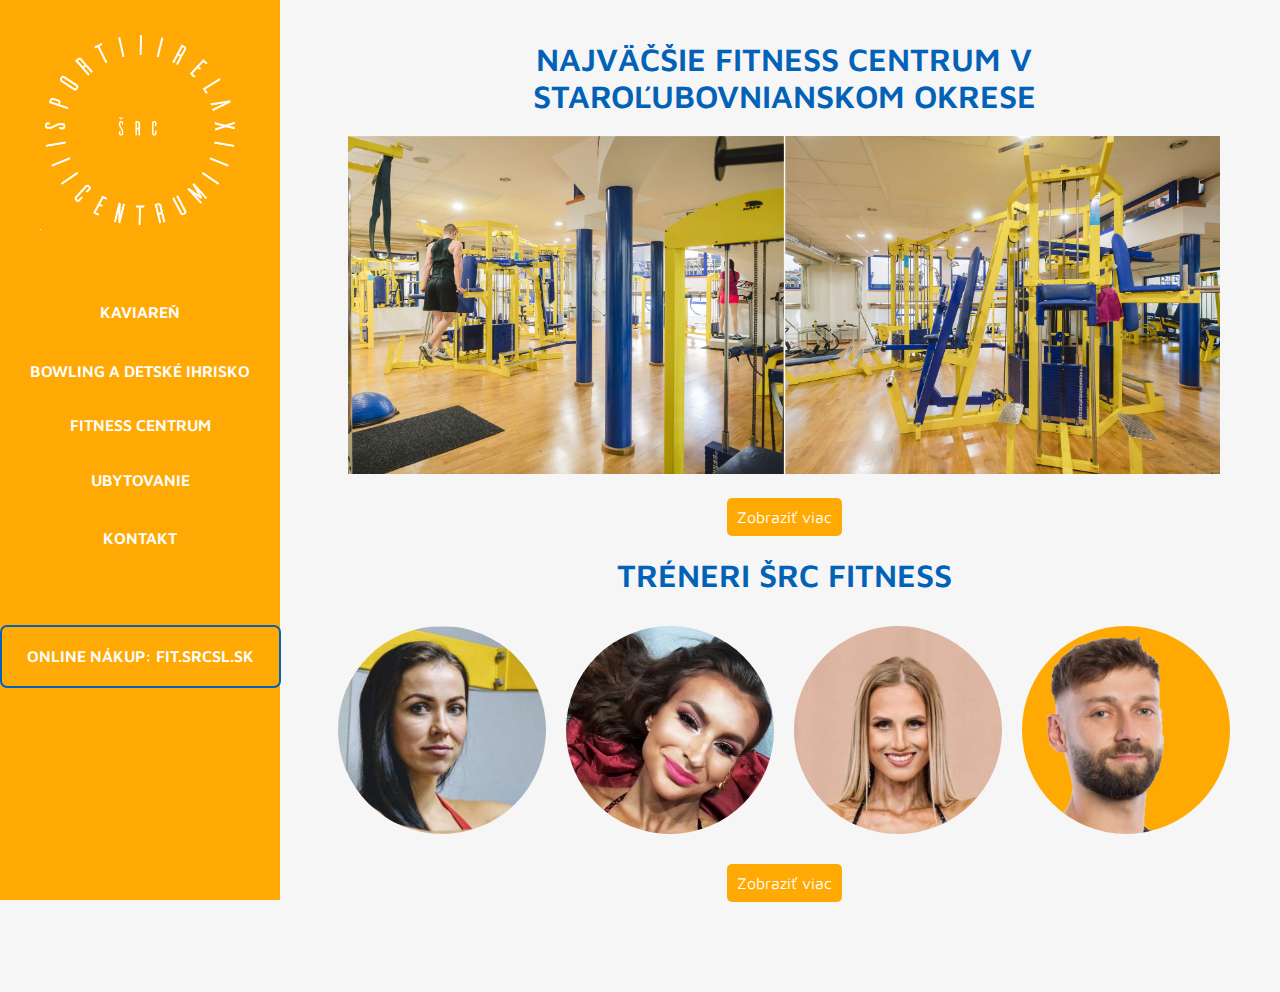
<file: SRC/INDEX/index.html>
<!DOCTYPE html>
<html lang="en">
<head>
    <meta charset="UTF-8">
    <meta name="viewport" content="width=device-width, initial-scale=1.0">
    <link rel="stylesheet" href="../css/navigation.css">
    <link rel="stylesheet" href="../css/stylesrc.css">
    <link rel="stylesheet" href="../css/index.css">
    <link rel="stylesheet" href="../css/normalize.css">
    <link rel="preconnect" href="https://fonts.googleapis.com">
    <link rel="preconnect" href="https://fonts.gstatic.com" crossorigin>
    <link href="https://fonts.googleapis.com/css2?family=Maven+Pro:wght@400..900&display=swap" rel="stylesheet">    <title>Športové a relaxačné centrum-ŠRC</title>
</head>
<body>
    <article>
        <div class="content-container">

            <div class="responsive-menu">
                <button class="hamburger-icon">
                  <i class="fa-solid fa-bars"></i>
                </button>
            </div>

            <div id="menu-script" style="display: none;">

            </div>
            <script>
                fetch('../NAVIGACIA/navigation.html')
                .then(response => response.text())
                .then(data => {
                document.getElementById('menu-script').innerHTML = data;
                document.getElementById(`menu-script`).style.display = `block`;
                });
            </script>
            <div class="content-bar">
                <div class="position-clearfix">
                        <div class="full-width-container long-word">
                            <h1>NAJVÄČŠIE FITNESS CENTRUM V STAROĽUBOVNIANSKOM OKRESE
                            </h1>
                            
                            <img class="full-width" src="../img/69ec4d73-aa9b-4e94-97ed-37337c868dd4.jpg" alt="fitness centrum ŠRC">
                         
                        </div>

                        <button>
                            <a href="../FITNESS_SQUASH/fitness.html">Zobraziť viac

                            </a>
                        </button>

                        <div class="full-width-container">
                            <h1>Tréneri ŠRC fitness

                            </h1>

                        </div>

                        <div class="flex-box">
                            <div class="flex-box-container1-4">
                                <img class="trainers" src="../img/ada.png" alt="Adriana Stesňaková">
                                <img class="trainers" src="../img/natalia_rybovicova.jpg" alt="Natália Rybovičová">
                                <img class="trainers" src="../img/sidonia.png" alt="Sidónia Compľová">
                                <img class="trainers" src="../img/patrik.png" alt="Patrik Řezníček">

                            </div>
                        </div>

                        <div class="full-width-container">
                            <button>
                                <a href="../TRENERI/treneri.html">Zobraziť viac

                                </a>
                            </button>
                        </div>
                        
                </div>
            </div>
        </div>
            
    </article>
    <script src="../NAVIGACIA/navigation.js"></script>
</body>
</html>
</file>
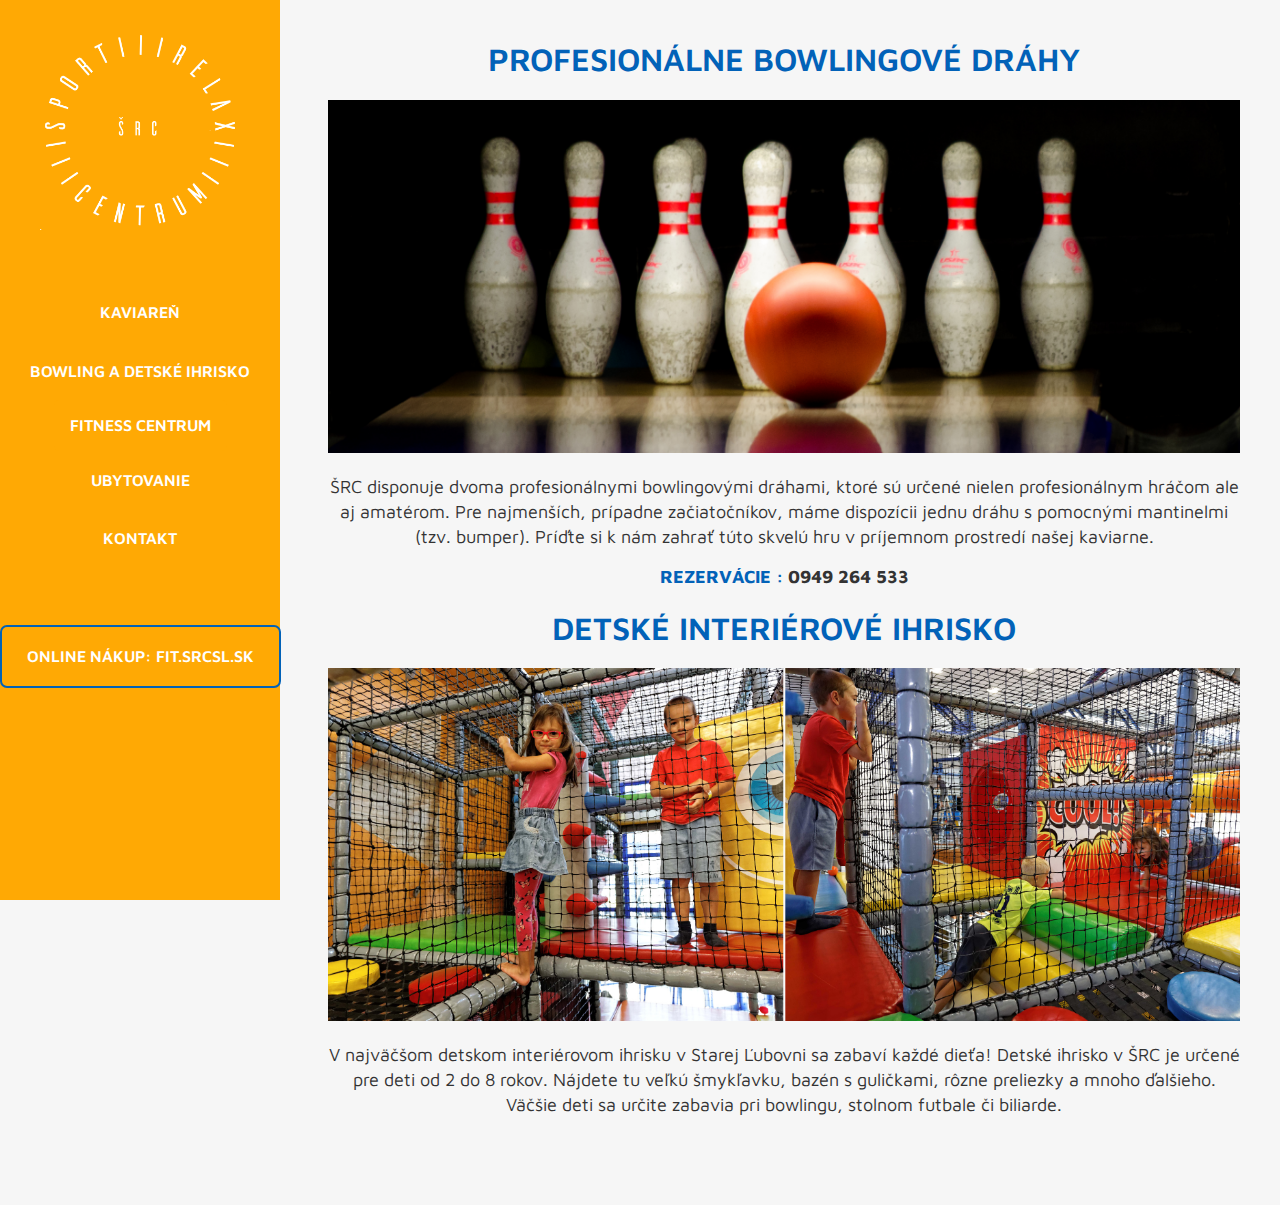
<file: SRC/BOWLING_IHRISKO/bowlingihrisko.html>
<!DOCTYPE html>
<html lang="en">
<head>
    <meta charset="UTF-8">
    <meta name="viewport" content="width=device-width, initial-scale=1.0">
    <link rel="stylesheet" href="../css/navigation.css">
    <link rel="stylesheet" href="../css/stylesrc.css">
    <link rel="stylesheet" href="../css/normalize.css">
    <link rel="preconnect" href="https://fonts.googleapis.com">
    <link rel="preconnect" href="https://fonts.gstatic.com" crossorigin>
    <link href="https://fonts.googleapis.com/css2?family=Maven+Pro:wght@400..900&display=swap" rel="stylesheet">    <title>BOWLING A DETSKÉ IHRISKO</title>
</head>
<body>
    <article>
        <div class="content-container">
            
            <div class="responsive-menu">
                <button class="hamburger-icon">
                  <i class="fa-solid fa-bars"></i>
                </button>
            </div>

            <div id="menu-script" style="display: none;">

            </div>
            <script>
                fetch('../NAVIGACIA/navigation.html')
                .then(response => response.text())
                .then(data => {
                document.getElementById('menu-script').innerHTML = data;
                document.getElementById(`menu-script`).style.display = `block`;
                });
            </script>
         
            <div class="content-bar">
                <div class="position-clearfix">

                    <div class="full-width-container">
                        <h1>PROFESIONÁLNE BOWLINGOVÉ DRÁHY
                        </h1>

                        <img class="full-width" src="../img/bowling_1.jpg" alt="bowling">

                        <p>ŠRC disponuje dvoma profesionálnymi bowlingovými dráhami, ktoré sú určené nielen profesionálnym hráčom ale aj amatérom. 
                        Pre najmenších, prípadne začiatočníkov, máme dispozícii jednu dráhu s pomocnými mantinelmi (tzv. bumper). Príďte si k nám zahrať túto skvelú hru v príjemnom prostredí našej kaviarne.
                        </p>
                        <h3>Rezervácie : 
                            <a href="tel:+421949264533">0949 264 533

                            </a>
                        </h3>

                        <h1>DETSKÉ INTERIÉROVÉ IHRISKO

                        </h1>

                        <img class="full-width" src="../img/ihrisko_1.jpg" alt="detské interiérové ihrisko">
                        
                        <p>V najväčšom detskom interiérovom ihrisku v Starej Ľubovni sa zabaví každé dieťa!
                            Detské ihrisko v ŠRC je určené pre deti od 2 do 8 rokov.  Nájdete tu  veľkú šmykľavku, bazén s guličkami,  rôzne preliezky a mnoho ďalšieho. Väčšie deti sa určite zabavia pri bowlingu, stolnom futbale či biliarde.
                        </p>
                    </div>
                </div>
            </div>
        </div>
    </article>
    <script src="../NAVIGACIA/navigation.js"></script>
</body>
</html>
</file>
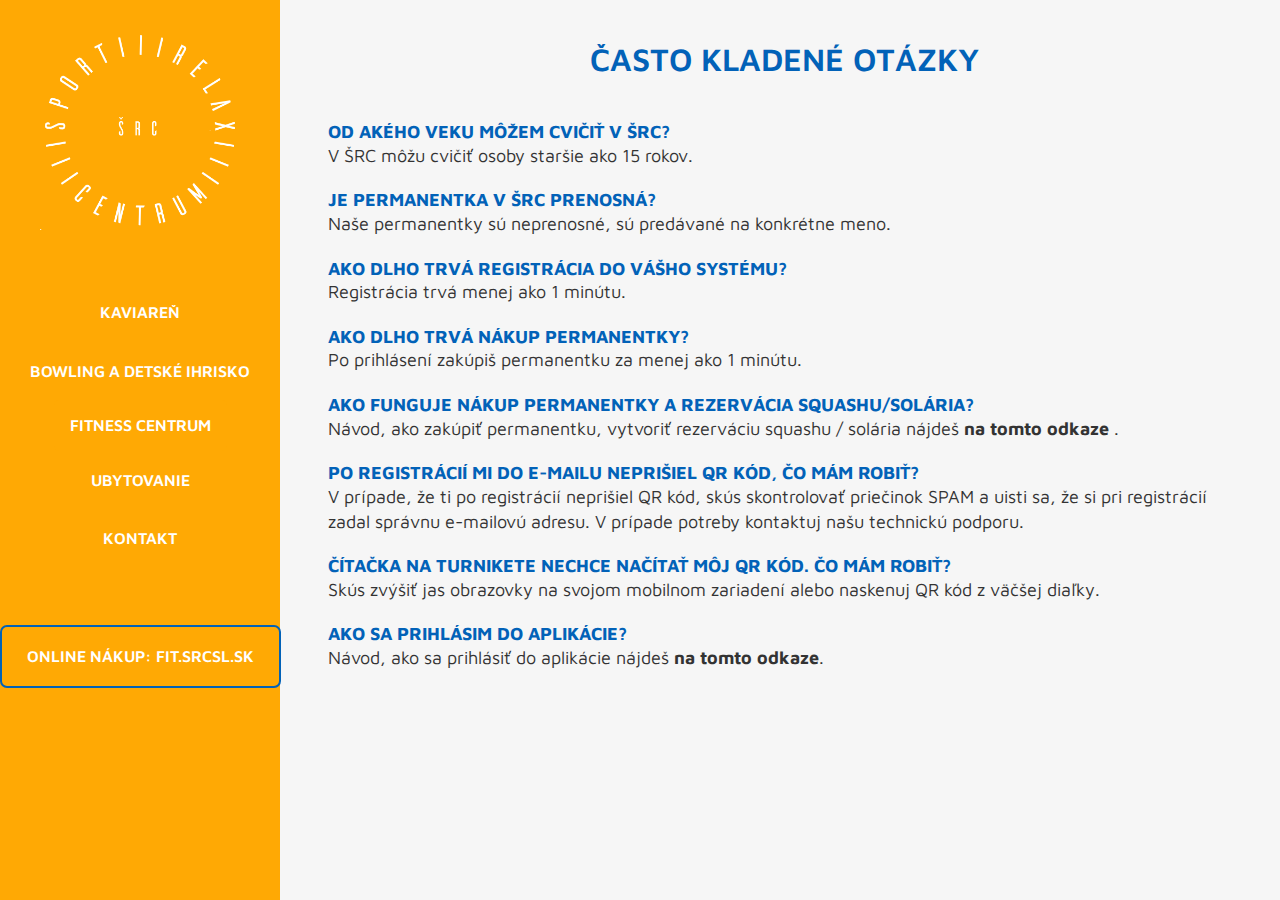
<file: SRC/FAQ/FaQ.html>
<!DOCTYPE html>
<html lang="en">
<head>
    <meta charset="UTF-8">
    <meta name="viewport" content="width=device-width, initial-scale=1.0">
    <link rel="stylesheet" href="../css/navigation.css">
    <link rel="stylesheet" href="../css/stylesrc.css">
    <link rel="stylesheet" href="../css/faq.css">
    <link rel="stylesheet" href="../css/normalize.css">
    <link rel="preconnect" href="https://fonts.googleapis.com">
    <link rel="preconnect" href="https://fonts.gstatic.com" crossorigin>
    <link href="https://fonts.googleapis.com/css2?family=Maven+Pro:wght@400..900&display=swap" rel="stylesheet">    <title>Často kladené otázky</title>
</head>
<body>
    <article>
        <div class="content-container">

            <div class="responsive-menu">
                <button class="hamburger-icon">
                  <i class="fa-solid fa-bars"></i>
                </button>
            </div>

            <div id="menu-script" style="display: none;">

            </div>
            <script>
                fetch('../NAVIGACIA/navigation.html')
                .then(response => response.text())
                .then(data => {
                document.getElementById('menu-script').innerHTML = data;
                document.getElementById(`menu-script`).style.display = `block`;
                });
            </script>

            
            <div class="content-bar">

                <div class="position-clearfix">

                    <div class="full-width-container">

                        <div class="faq-container">
                            <h1>Často kladené otázky
                            </h1>

                            <h3>OD AKÉHO VEKU MÔŽEM CVIČIŤ V ŠRC?
                            </h3>

                            <p>V ŠRC môžu cvičiť osoby staršie ako 15 rokov.
                            </p>

                            <h3>JE PERMANENTKA V ŠRC PRENOSNÁ?
                            </h3>

                            <p>Naše permanentky sú neprenosné, sú predávané na konkrétne meno.
                            </p>

                            <h3>AKO DLHO TRVÁ REGISTRÁCIA DO VÁŠHO SYSTÉMU?
                            </h3>

                            <p>Registrácia trvá menej ako 1 minútu.
                            </p>

                            <h3>AKO DLHO TRVÁ NÁKUP PERMANENTKY?
                            </h3>

                            <p>Po prihlásení zakúpiš permanentku za menej ako 1 minútu.
                            </p>

                            <h3>AKO FUNGUJE NÁKUP PERMANENTKY A REZERVÁCIA SQUASHU/SOLÁRIA?
                            </h3>

                            <p>Návod, ako zakúpiť permanentku, vytvoriť rezerváciu squashu / solária nájdeš 
                                <a href="../ONLINE_NAKUP/onlinenakup.html"><b>na tomto odkaze</b>
                                </a>.
                            </p>

                            <h3>PO REGISTRÁCIÍ MI DO E-MAILU NEPRIŠIEL QR KÓD, ČO MÁM ROBIŤ?
                            </h3>

                            <p>
                                V prípade, že ti po registrácií neprišiel QR kód, skús skontrolovať priečinok SPAM a uisti sa, že si pri registrácií zadal správnu e-mailovú adresu. V prípade potreby kontaktuj našu technickú podporu.
                            </p>

                            <h3>ČÍTAČKA NA TURNIKETE NECHCE NAČÍTAŤ MÔJ QR KÓD. ČO MÁM ROBIŤ?
                            </h3>

                            <p>Skús zvýšiť jas obrazovky na svojom mobilnom zariadení alebo naskenuj QR kód z väčšej diaľky.
                            </p>

                            <h3>AKO SA PRIHLÁSIM DO APLIKÁCIE?
                            </h3>

                            <p>Návod, ako sa prihlásiť do aplikácie nájdeš <a href="../PERMANENTKA_APPKA/appka.html"><b>na tomto odkaze</b></a>.</p>
                            
                        </div>
                    </div>
                </div>
            </div>    
        </div>    
    </article>
    <script src="../NAVIGACIA/navigation.js"></script>
</body>
</html>
</file>
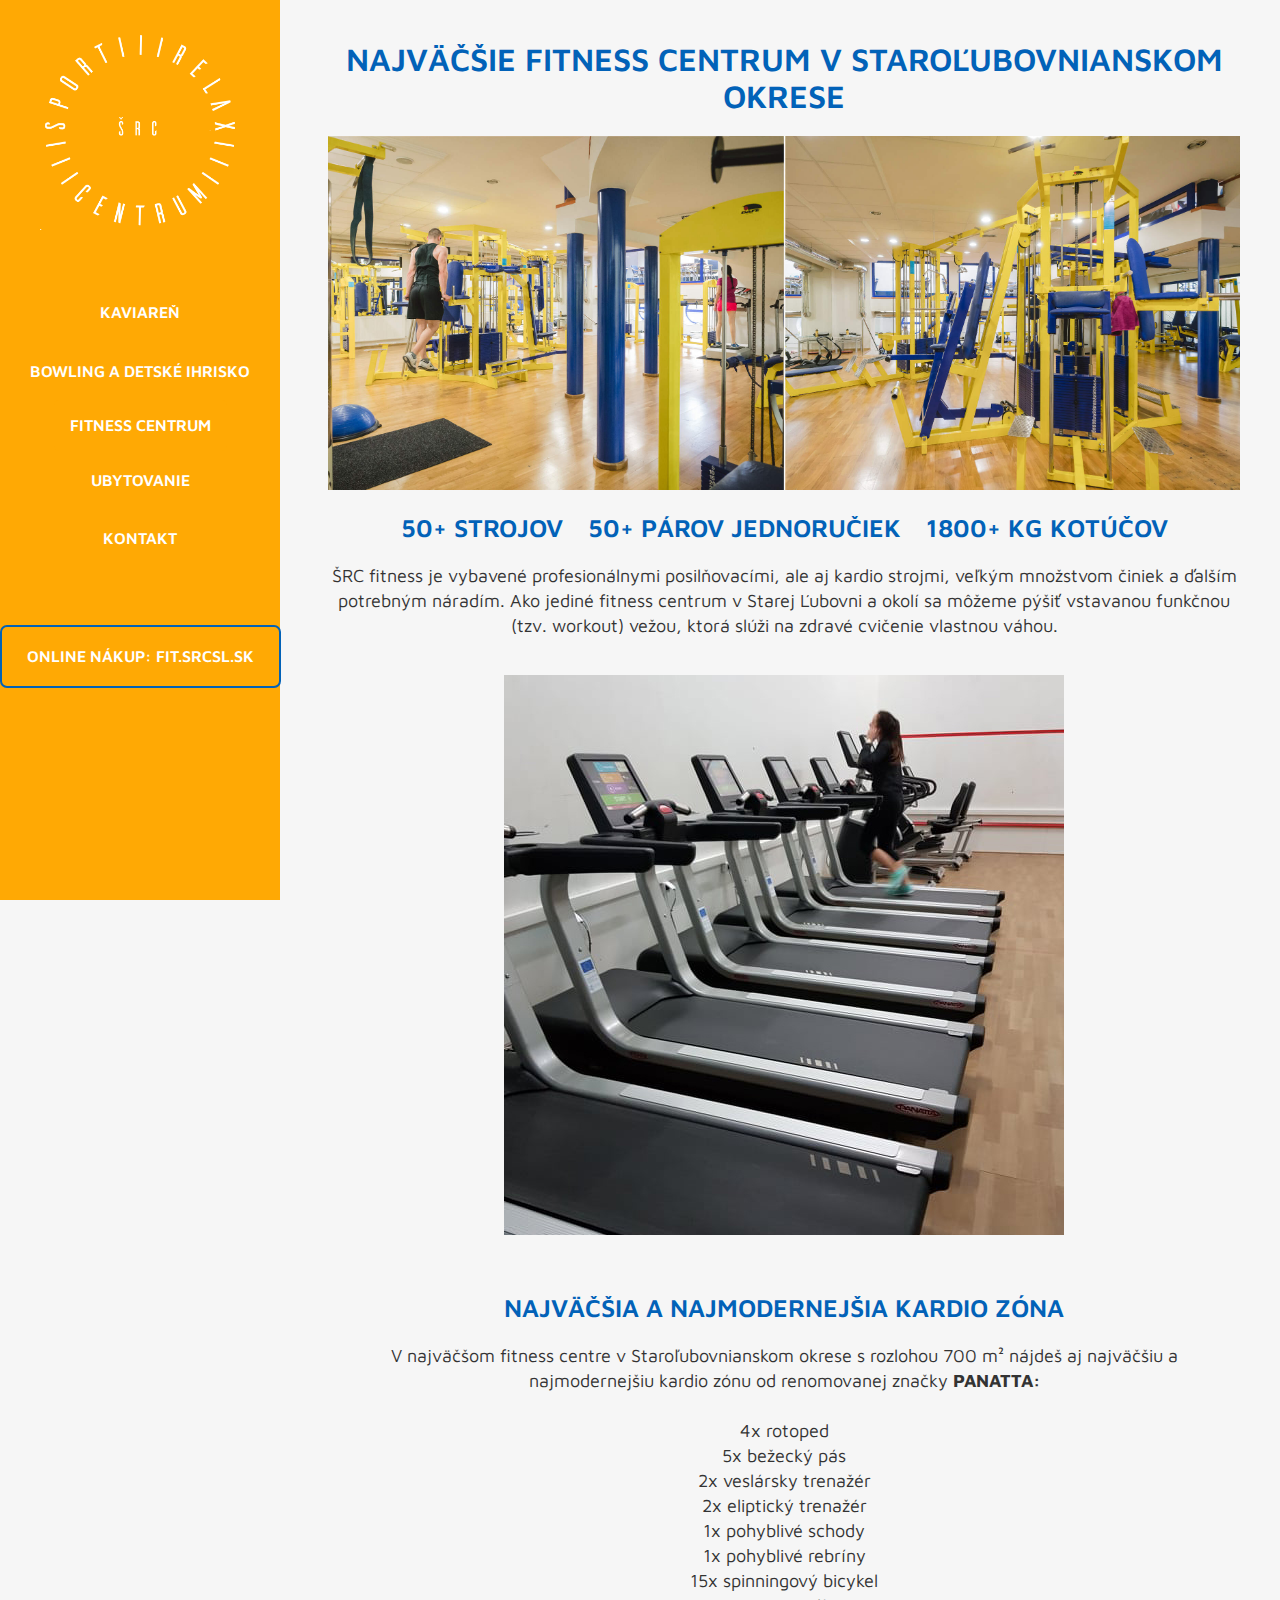
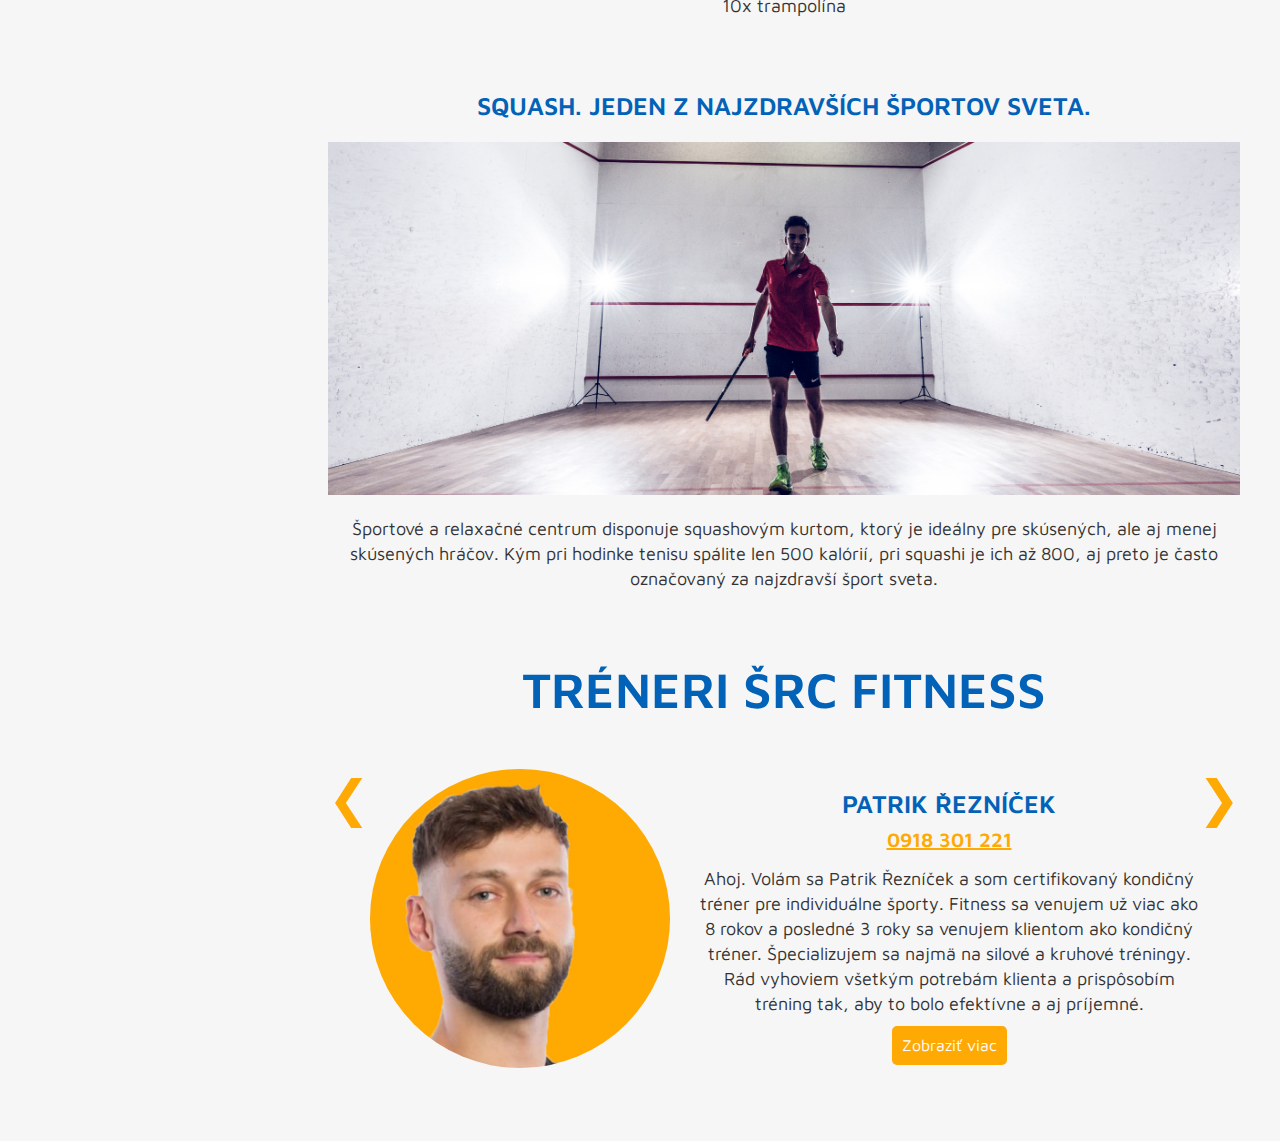
<file: SRC/FITNESS_SQUASH/fitness.html>
<!DOCTYPE html>
<html lang="en">
<head>
    <meta charset="UTF-8">
    <meta name="viewport" content="width=device-width, initial-scale=1.0">
    <link rel="stylesheet" href="../css/navigation.css">
    <link rel="stylesheet" href="../css/stylesrc.css">
    <link rel="stylesheet" href="../css/fitness_squash.css">
    <link rel="stylesheet" href="../css/treneri.css">
    <link rel="stylesheet" href="../css/normalize.css">
    <link rel="preconnect" href="https://fonts.googleapis.com">
    <link rel="preconnect" href="https://fonts.gstatic.com" crossorigin>
    <link href="https://fonts.googleapis.com/css2?family=Maven+Pro:wght@400..900&display=swap" rel="stylesheet">    
    <title>ŠRC FITNESS</title>
</head>
<body>
    <article>
        <div class="content-container">

            <div class="responsive-menu">
                <button class="hamburger-icon">
                  <i class="fa-solid fa-bars"></i>
                </button>

            </div>
            
            <div id="menu-script" style="display: none;">

            </div>
            <script>
                fetch('../NAVIGACIA/navigation.html')
                .then(response => response.text())
                .then(data => {
                document.getElementById('menu-script').innerHTML = data;
                document.getElementById(`menu-script`).style.display = `block`;
                });
            </script>

            <div class="content-bar">

                <div class="position-clearfix">

                    <div class="full-width-container">

                        <h1 class="long-word">NAJVÄČŠIE FITNESS CENTRUM V STAROĽUBOVNIANSKOM OKRESE
                        </h1>
                        
                        <img class="full-width" src="../img/69ec4d73-aa9b-4e94-97ed-37337c868dd4.jpg" alt="fitness centrum ŠRC">
                        <h2>50+ strojov 50+ párov jednoručiek 1800+ kg kotúčov
                        </h2>

                        <p>ŠRC fitness je vybavené profesionálnymi posilňovacími, ale aj kardio strojmi, veľkým množstvom činiek a ďalším potrebným náradím. Ako jediné fitness centrum v Starej Ľubovni a okolí sa môžeme pýšiť vstavanou funkčnou (tzv. workout) vežou, ktorá slúži na zdravé cvičenie vlastnou váhou.
                        </p>
                    </div>
                    <br>

                    <div class="flex-box">  

                        <div class="flex-box-container">
                            <img class="half-width" src="../img/kardio.jpg" alt="kardio zóna v ŠRC">
                        </div>

                        <div class="flex-box-container left-flex-box">
                            <h2>NAJVÄČŠIA A NAJMODERNEJŠIA KARDIO ZÓNA
                            </h2>

                            <p>V najväčšom fitness centre v Staroľubovnianskom okrese s rozlohou 700 m² nájdeš aj najväčšiu a najmodernejšiu kardio zónu od renomovanej značky <b>PANATTA:</b><br><br>4x rotoped<br>5x bežecký pás<br> 2x veslársky trenažér<br>2x eliptický trenažér<br>1x pohyblivé schody<br> 1x pohyblivé rebríny<br>15x spinningový bicykel<br>10x trampolína
                            </p>
                        </div>
                    </div> 

                    <div class="full-width-container"> 
                        <h2>SQUASH. JEDEN Z NAJZDRAVŠÍCH ŠPORTOV SVETA.
                        </h2>

                        <img class="full-width" src="../img/squash.jpg" alt="squashové ihrisko">

                        <p>Športové a relaxačné centrum disponuje squashovým kurtom, ktorý je ideálny pre skúsených, ale aj menej skúsených hráčov. Kým pri hodinke tenisu spálite len 500 kalórií, pri squashi je ich až 800, aj preto je často označovaný za najzdravší šport sveta.
                        </p>
                    </div> 

                    <h1 class="h1-big">Tréneri ŠRC fitness</h1>

                <div class="slideshow-container">
                    
                    <a class="prev" onclick="plusSlides(-1)">&#10094;
                    </a>
                    <div class="slide fade">
                        <div class="image">
                            <img src="../img/patrik.png" alt="Slide 1">
                        </div>
                        <div class="text">
                            <h2>Patrik Řezníček

                            </h2>
                            <a class="tel" href="tel:+421918301221">0918 301 221

                            </a>
                            <p>Ahoj. Volám sa Patrik Řezníček a som certifikovaný kondičný tréner pre individuálne športy. Fitness sa venujem už viac ako 8 rokov a posledné 3 roky sa venujem klientom ako kondičný tréner. Špecializujem sa najmä na silové a kruhové tréningy. Rád vyhoviem všetkým potrebám klienta a prispôsobím tréning tak, aby to bolo efektívne a aj príjemné.
                                
                                <span id="dots1" style="display: none;">Vo svojom voľnom čase sa venujem literatúre ohľadom zdravého stravovania, a preto chcem viesť svojich klientov k dosiahnutiu svojich cieľov bez drastických diét, naopak ich chcem naučiť ako si vytvoriť balans.
                                </span>

                            </p>
                            <button id="myBtn1" onclick="readMoreLess('dots1', 'myBtn1', 'moreText1')">Zobraziť viac
                            </button>
                        
                        </div>
                    </div>
                    
                    <div class="slide fade">

                        <div class="image">
                            <img src="../img/sidonia.png" alt="Slide 2">
                        </div>

                        <div class="text">
                            <h2>Sidónia Compľová

                            </h2>
                            <a class="tel" href="tel:+421949211504">0949 211 504
                            </a>
                            
                            <p>Sidonia Compľová je certifikovaná fitness trénerka 1. kvalifikačného stupňa. Športu sa venuje už niekoľko rokov. Špecializuje sa hlavne na silový tréning, ktorému sa už roky nevenujú len muži. Hlavne silovým tréningom si vieš vybudovať krásnu ženskú postavu a to nabraním svalovej hmoty. Sidonia pristupuje ku klientom individuálne s nadšením a trpezlivosťou.

                                <span id="dots2" style="display: none;"> Nemaj strach, ak si začiatočník čaká ťa malá previerka toho čo vieš a zvyšok sa naučíš. Sidonia ťa prevedie od začiatku a to najprv cvikmi na TRX Total Body Resistance Exercise, ktorý rozvíja telesnú silu pomocou funkčných pohybov a samozrejme slúži ako pomôcka pri rôznych cvikoch. Ak si pokročilý ideš rovno na silový tréning, kde sa budeme maximálne venovať technike a samotnému prevedeniu cvikov. Sidonia ti taktiež pomôže so zostavením tvojho jedálnička, keďže pracuje aj ako výživová poradkyňa. Dá ti rady ako byť fit po celý rok, nie len v lete, čomu sa vyvarovať,  a hlavne ako chudnúť bez hladovania!
                                </span>
                            </p>

                            <button id="myBtn2" onclick="readMoreLess('dots2', 'myBtn2', 'moreText2')">Zobraziť viac
                            </button>

                        </div>
                     
                    </div>
            
                    <div class="slide fade">
                      <div class="image">
                          <img src="../img/natalia_rybovicova.jpg" alt="Slide 1">
                      </div>

                      <div class="text">
                          <h2>Natália Rybovičová

                          </h2>
                          <a class="tel" href="tel:+421949211504">0949 211 504
                          </a>
                          
                          <p>Natália Rybovičová je certifikovaná fitness trénerka 1. kvalifikačného stupňa. Natália je tiež reprezentantkou SR v kategórii bikini fitness. Cvičeniu sa aktívne venuje od 18 rokov. Špecializuje sa na silové tréningy a tréningy s vlastnou váhou tela, ktoré prispôsobuje potrebám klienta. Natália Vám dokáže pomôcť pri naberaní svalovej hmoty, redukcii hmotnosti spevňovaní postavy.

                            <span id="dots3" style="display: none;">  Taktiež vie vysvetliť vyvážené stravovanie a vypracovať stravovací plán na mieru podľa predstáv klienta, ktorý je efektívny a flexibilný. Sama na sebe vyskúšala rôzne tréningové princípy a formy stravovania a tieto svoje vedomosti aplikuje do praxe. Praktické skúsenosti nadobúda aj vedením osobných tréningov a samovzdelávaním sa v tomto obore. Ku klientom pristupuje vysoko individuálne, s nadšením, je komunikatívna a potreby klienta sú pre ňu najdôležitejšie. Okrem toho Vám dokáže poradiť aj s vhodným výberom doplnkov výživy vzhľadom k cieľu klienta. Už teraz sa teší na spoločné spolupráce.
                            </span>
                          </p>

                          <button id="myBtn3" onclick="readMoreLess('dots3', 'myBtn3', 'moreText3')">Zobraziť viac</button>

                      </div>
                    </div>
                  
                    <div class="slide fade">
                      
                        <div class="image">
                          <img src="../img/ada.png" alt="Slide 2">
                      </div>

                      <div class="text">
                          <h2>Adriana Stesňaková</h2>
                         
                          <a class="tel" href="tel:+421918225610">0918 225 610
                          </a>

                          <p>Moje meno je Adriána Stesňáková. Som certifikovaný kondičný tréner 1. stupňa, ktorý si s nadšením rozširuje obzory prostredníctvom kurzov, literatúry a samoštúdia. Od roku 2016 aktívne vediem kondičné kruhové tréningy v interiéri i exteriéri. Vyznačujú sa pozitívnou energiou, rôznorodými cvikmi, rozličnými typmi (TABATA, HIIT, klasický kruhový tréning…) a dobrou partiou.
                            
                            <span id="dots4" style="display: none;"> Ako osobný tréner Ti ponúkam silové tréningy, tréningy vlastnou váhou (kombinácie plyometrickych, izometrickych cvikov, TRX, pilates, cviky na mobilitu…) s maximálnym individuálnym prístupom. Zameriavam sa aj na ženy po pôrode, keďže sama som 2-násobnou mamou, na redukciu tuku, spevnenie tela, naberanie svalovej hmoty či zlepšenie kondície. Ponúkam vypracovanie individuálneho stravovacieho a tréningového plánu s diagnostikou a podrobnou konzultáciou. Naučím Ťa, ako sa zdravo a vyvážene dlhodobo stravovať bez drastických diét a prijímať pohyb ako radosť a samozrejmosť.
                            </span>
                            
                          </p>

                          <button id="myBtn4" onclick="readMoreLess('dots4', 'myBtn4', 'moreText4')">Zobraziť viac
                          </button>


                      </div>
                      
                  </div>
                     <a class="next" onclick="plusSlides(1)">&#10095;
                     </a>
             
                </div>
            
                <div class="dots-container" style="text-align:center">
                    
                    <span class="dot" onclick="currentSlide(1)">
                    </span>
                    <span class="dot" onclick="currentSlide(2)">
                    </span>
                    <span class="dot" onclick="currentSlide(3)">
                    </span>
                    <span class="dot" onclick="currentSlide(4)">
                    
                    </span>
                </div>
            </div> 
    
            </div>

        </div>
        

    </article>
    <script src="../NAVIGACIA/navigation.js"></script>
    <script src="../TRENERI/treneri.js"></script>
</body>
</html>
</file>
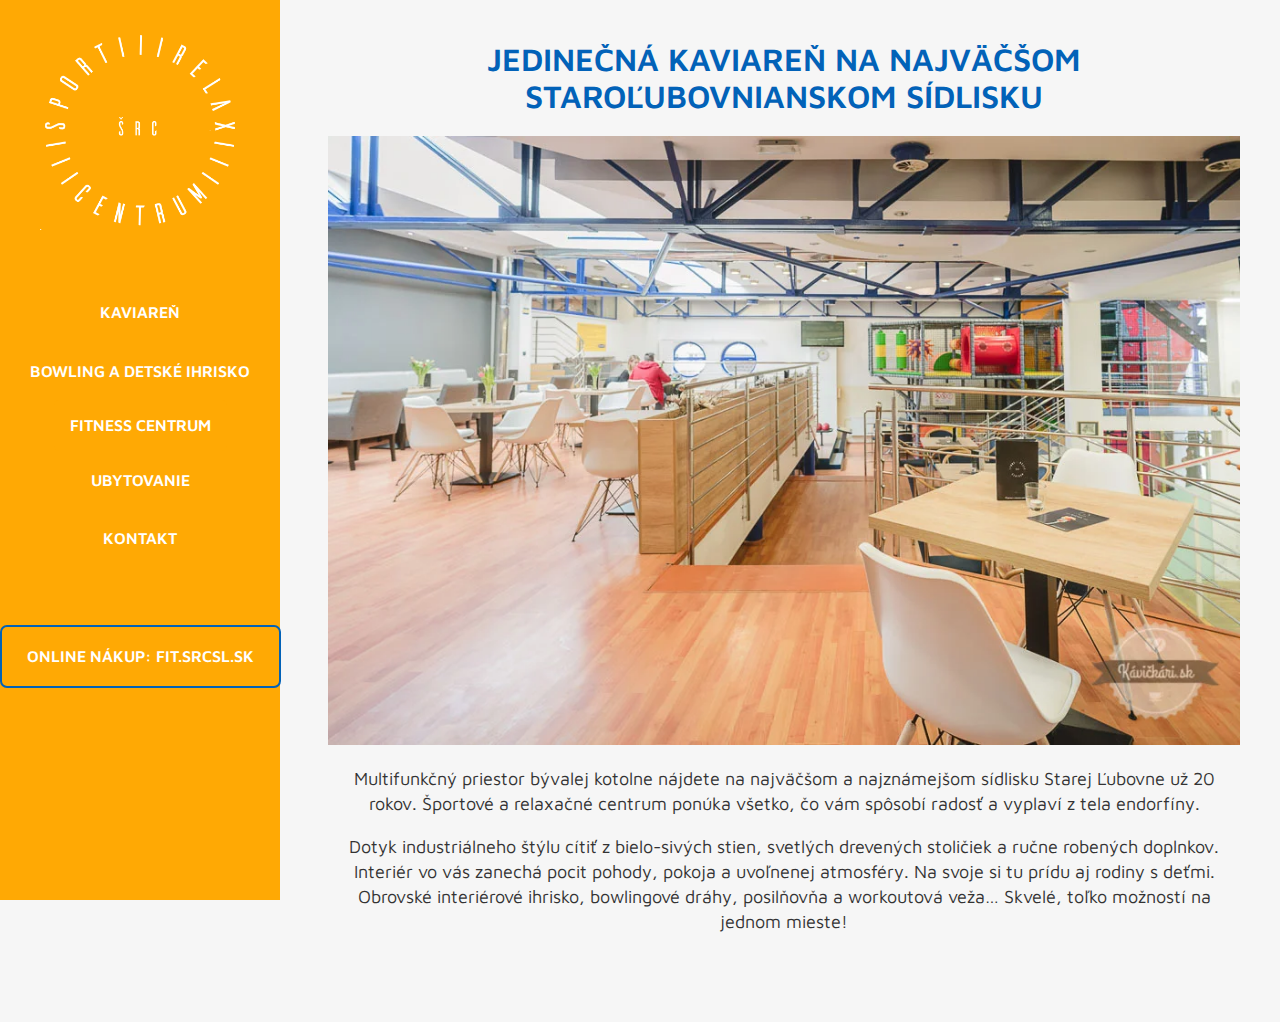
<file: SRC/KAVIAREN/kaviaren.html>
<!DOCTYPE html>
<html lang="en">
<head>
    <meta charset="UTF-8">
    <meta name="viewport" content="width=device-width, initial-scale=1.0">
    <link rel="stylesheet" href="../css/navigation.css">
    <link rel="stylesheet" href="../css/stylesrc.css">
    <link rel="stylesheet" href="../css/normalize.css">
    <link rel="preconnect" href="https://fonts.googleapis.com">
    <link rel="preconnect" href="https://fonts.gstatic.com" crossorigin>
    <link href="https://fonts.googleapis.com/css2?family=Maven+Pro:wght@400..900&display=swap" rel="stylesheet">    
    <title>Kaviareň</title>
</head>
<body>
    <article>
        <div class="content-container">

            <div class="responsive-menu">
                <button class="hamburger-icon">
                  <i class="fa-solid fa-bars"></i>
                </button>
            </div>

            <div id="menu-script" style="display: none;">

            </div>
            <script>
                fetch('../NAVIGACIA/navigation.html')
                .then(response => response.text())
                .then(data => {
                document.getElementById('menu-script').innerHTML = data;
                document.getElementById(`menu-script`).style.display = `block`;
                });
            </script>
                
            <div class="content-bar">
                <div class="position-clearfix">
                    <div class="full-width-container">

                        <h1 class="long-word">JEDINEČNÁ KAVIAREŇ NA NAJVÄČŠOM STAROĽUBOVNIANSKOM SÍDLISKU
                        </h1>

                        <img src="../img/img2.jpg" alt="kaviareň">
                        <p>Multifunkčný priestor bývalej kotolne nájdete na najväčšom a najznámejšom sídlisku Starej Ľubovne už 20 rokov. Športové a relaxačné centrum ponúka všetko, čo vám spôsobí radosť a vyplaví z tela endorfíny.
                        </p>
                        <p>Dotyk industriálneho štýlu cítiť z bielo-sivých stien, svetlých drevených stoličiek a ručne robených doplnkov. Interiér vo vás zanechá pocit pohody, pokoja a uvoľnenej atmosféry. Na svoje si tu prídu aj rodiny s deťmi. Obrovské interiérové ihrisko, bowlingové dráhy, posilňovňa a workoutová veža… Skvelé, toľko možností na jednom mieste!
                        </p>
                    </div>
                </div>
            </div>
        </div>
    </article>
    <script src="../NAVIGACIA/navigation.js"></script>
</body>
</html>
</file>
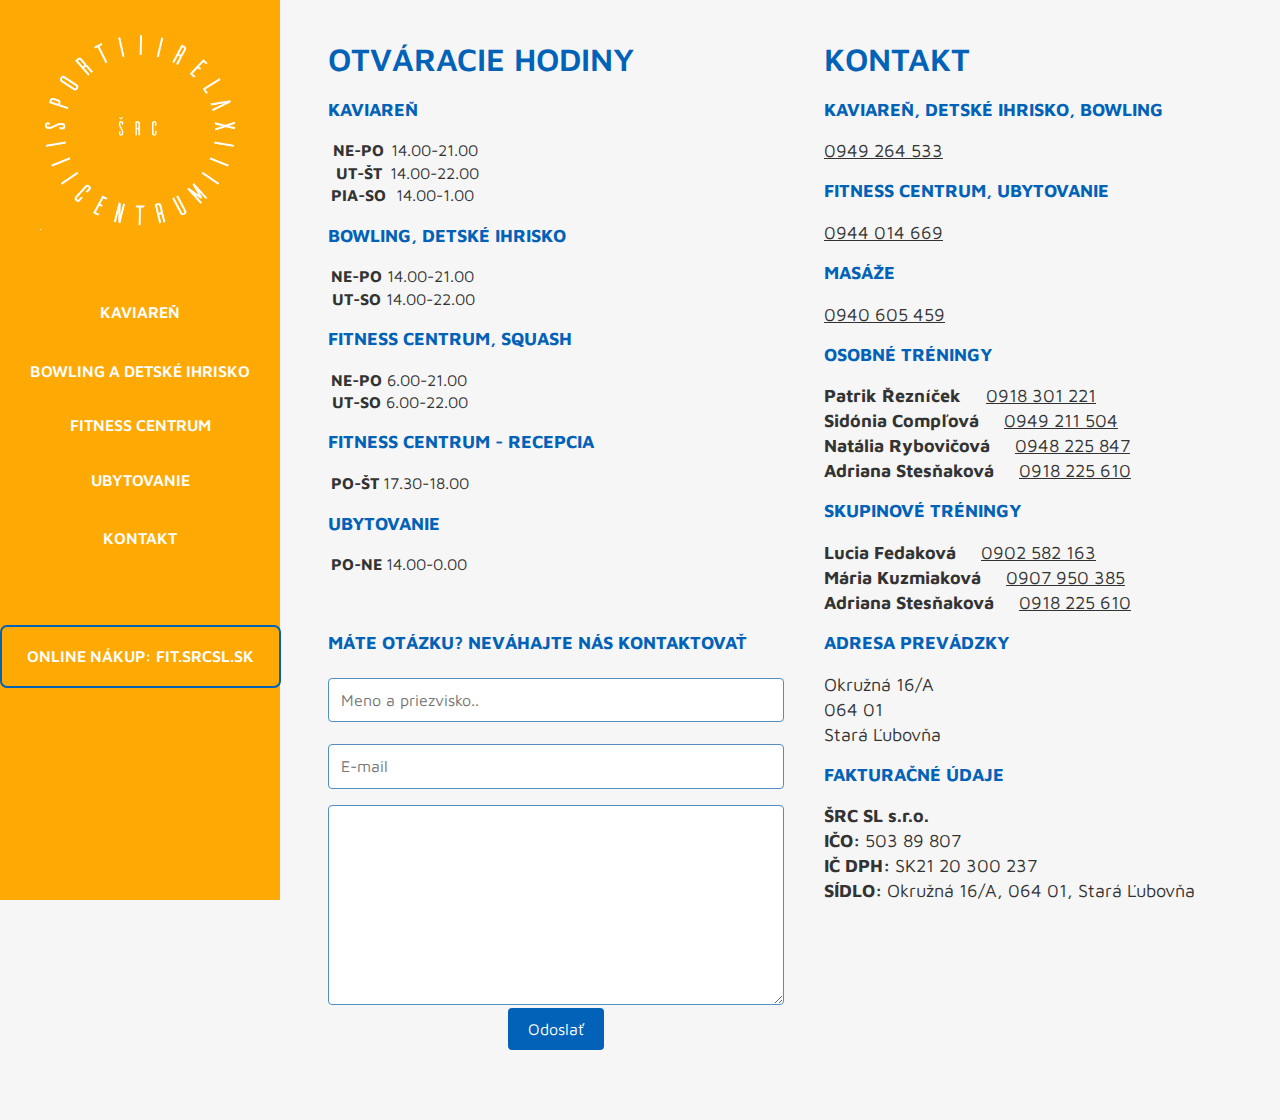
<file: SRC/KONTAKT/kontakt.html>
<!DOCTYPE html>
<html lang="en">
<head>
    <meta charset="UTF-8">
    <meta name="viewport" content="width=device-width, initial-scale=1.0">
    <link rel="stylesheet" href="../css/navigation.css">
    <link rel="stylesheet" href="../css/stylesrc.css">
    <link rel="stylesheet" href="../css/kontakt.css">
    <link rel="stylesheet" href="../css/normalize.css">
    <link rel="preconnect" href="https://fonts.googleapis.com">
    <link rel="preconnect" href="https://fonts.gstatic.com" crossorigin>
    <link href="https://fonts.googleapis.com/css2?family=Maven+Pro:wght@400..900&display=swap" rel="stylesheet"> 
    <title>Kontakt</title>
</head>
<body>
    <article>
        <div class="content-container">

            <div class="responsive-menu">
                <button class="hamburger-icon">
                  <i class="fa-solid fa-bars"></i>
                </button>
            </div>

            <div id="menu-script" style="display: none;">

            </div>
            <script>
                fetch('../NAVIGACIA/navigation.html')
                .then(response => response.text())
                .then(data => {
                document.getElementById('menu-script').innerHTML = data;
                document.getElementById(`menu-script`).style.display = `block`;
                });
            </script>
               
            <div class="content-bar">

                <div class="position-clearfix">

                    <div class="flex-box">

                        <div class="flex-box-container contact">
                            <h1>Otváracie hodiny

                            </h1>
                            <h3>Kaviareň

                            </h3>
                            <table>
                                <tr>
                                    <th>NE-PO</th>
                                    <td>14.00-21.00</td>
                                </tr>

                                <tr>
                                    <th>UT-ŠT</th>
                                    <td>14.00-22.00</td>
                                </tr>

                                <tr>
                                    <th>PIA-SO</th>
                                    <td>14.00-1.00</td>
                                </tr>

                            </table>

                            <h3>Bowling, detské ihrisko

                            </h3>
                            <table>
                                <tr>
                                    <th>NE-PO</th>
                                    <td>14.00-21.00</td>
                                </tr>

                                <tr>
                                    <th>UT-SO</th>
                                    <td>14.00-22.00</td>
                                </tr>
                            </table>

                            <h3>FITNESS CENTRUM, SQUASH

                            </h3>
                            <table>
                                <tr>
                                    <th>NE-PO</th>
                                    <td>6.00-21.00</td>
                                </tr>

                                <tr>
                                    <th>UT-SO</th>
                                    <td>6.00-22.00</td>
                                </tr>
                            </table>

                            <h3>FITNESS CENTRUM - RECEPCIA

                            </h3>

                            <table>
                                <tr>
                                    <th>PO-ŠT</th>
                                    <td>17.30-18.00</td>
                                </tr>
                            </table>
                    
                            <h3>UBYTOVANIE

                            </h3>
                            <table>
                                <tr>
                                    <th>PO-NE</th>
                                    <td>14.00-0.00</td>
                                </tr>
                            </table>
                        </div>
                        <div class="flex-box-container contact contact-padding">
                            <h1>Kontakt

                            </h1>
                            <h3>Kaviareň, detské ihrisko, bowling
                            </h3>
                            <p>
                                <a href="tel:+421949264533">0949 264 533

                                </a>
                            </p>
                            
                            <h3>Fitness centrum, ubytovanie
                            </h3>
                            <p>
                                <a href="tel:+421944014669">0944 014 669

                                </a>
                            </p>

                            <h3>Masáže

                            </h3>
                            <p>
                                <a href="tel:+421940605459">0940 605 459

                                </a>
                            </p>
                            <h3>Osobné tréningy

                            </h3>
                            
                            <p>
                                <b>Patrik Řezníček</b>
                                <a class="left-a" href="tel:+421918301221">0918 301 221
                                </a>
                            </p>

                            <p>
                                <b>Sidónia Compľová</b>
                                <a class="left-a" href="tel:+421949211504">0949 211 504
                                </a>
                            </p>

                            <p>
                                <b>Natália Rybovičová</b>
                                <a class="left-a" href="tel:+421948225847">0948 225 847
                                </a>
                            </p>

                            <p>
                                <b>Adriana Stesňaková</b>
                                <a class="left-a" href="tel:+421918225610">0918 225 610
                                </a>
                            </p>

                       
                           
                            
                            <h3>Skupinové tréningy

                            </h3>
                            
                            <p>
                                <b>Lucia Fedaková</b>
                                <a class="left-a" href="tel:+421902582163">0902 582 163
                                </a>
                            </p>
                           
                            <p>
                                <b>Mária Kuzmiaková</b>
                                <a class="left-a" href="tel:+421907950385">0907 950 385
                                </a>
                            </p>
                            
                            <p>
                                <b>Adriana Stesňaková</b>
                                <a class="left-a" href="tel:+421918225610">0918 225 610
                                </a>
                            </p>
                        </div>


                        <div class="flex-box-container contact">
                            <h3>Máte otázku? Neváhajte nás kontaktovať
                            </h3>
                            <form action="mailto:src.sportrelaxcentrum@gmail.com" method="get">

                                <input type="text" id="fname" name="firstname" placeholder="Meno a priezvisko..">
                                <input type="email" id="email" name="email" placeholder="E-mail">
                                <textarea id="subject" name="subject" placeholder="Napíšte niečo.." style="height:200px">
                                </textarea>
                            
                                <input type="submit" value="Odoslať">
                            
                            </form>
                        </div>

                        <div class="flex-box-container contact contact-padding">
                            <h3>Adresa prevádzky</h3>
                                <p>Okružná 16/A</p>
                                <p>064 01</p>
                                <p>Stará Ľubovňa</p>

                            <h3>Fakturačné údaje</h3>
                                <p>
                                    <b>ŠRC SL s.r.o.</b>
                                </p>
                                <p>
                                    <b>IČO:</b> 503 89 807
                                </p>
                                <p>
                                    <b>IČ DPH:</b> SK21 20 300 237
                                </p>
                                <p>
                                    <b>SÍDLO:</b> Okružná 16/A, 064 01, Stará Ľubovňa
                                </p>


                        </div>
                    </div>
                </div>
            </div>
        </div>
    </article>
    <script src="../NAVIGACIA/navigation.js"></script>
</body>
</html>
</file>
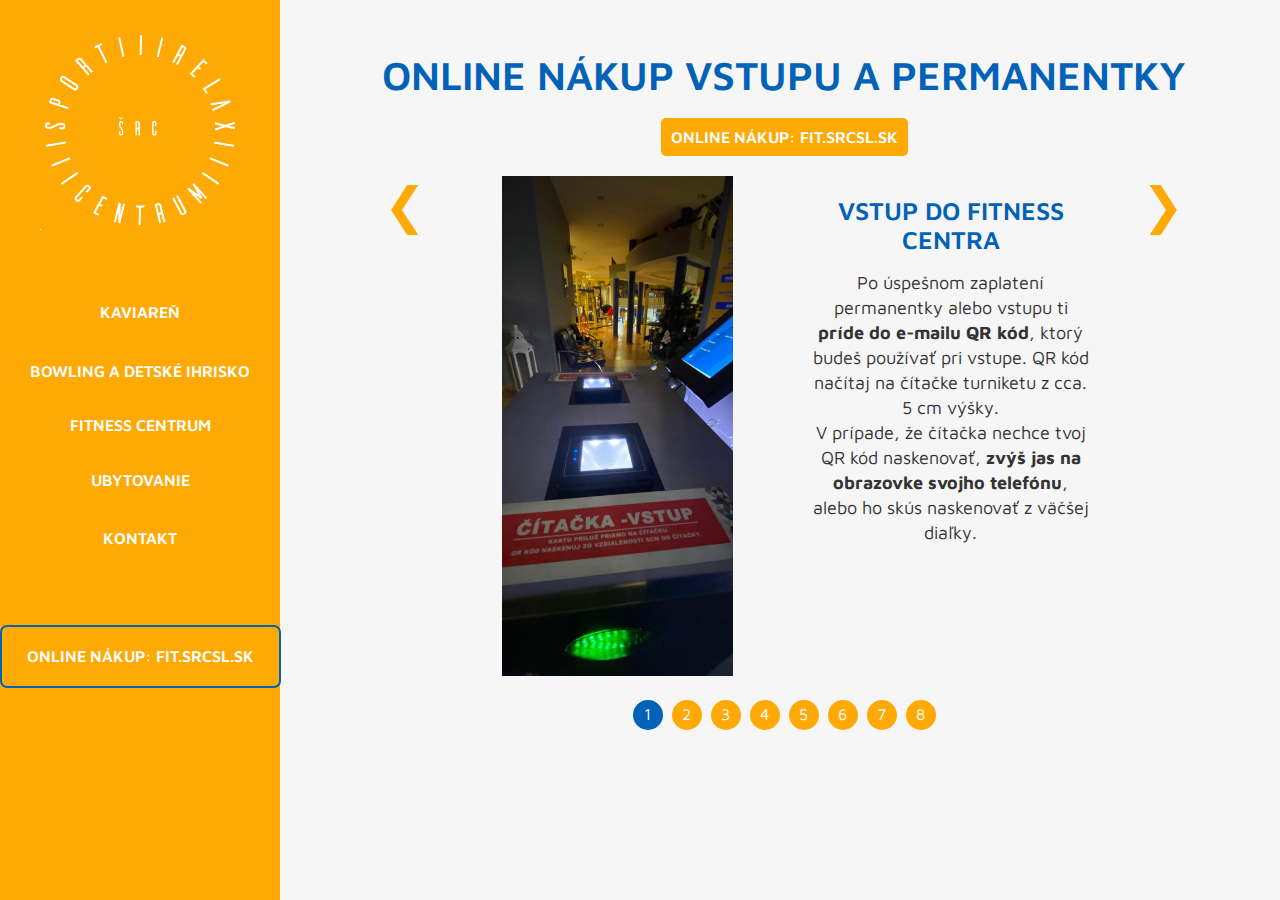
<file: SRC/ONLINE_NAKUP/onlinenakup.html>
<!DOCTYPE html>
<html lang="en">
<head>
    <meta charset="UTF-8">
    <meta name="viewport" content="width=device-width, initial-scale=1.0">
    <link rel="stylesheet" href="../css/navigation.css">
    <link rel="stylesheet" href="../css/stylesrc.css">
    <link rel="stylesheet" href="../css/onlinenakup.css">
    <link rel="stylesheet" href="../css/normalize.css">
    <link rel="preconnect" href="https://fonts.googleapis.com">
    <link rel="preconnect" href="https://fonts.gstatic.com" crossorigin>
    <link href="https://fonts.googleapis.com/css2?family=Maven+Pro:wght@400..900&display=swap" rel="stylesheet">    <title>Nákup permanentky</title>
</head>
<body>
    <article>
        <div class="content-container">

            <div class="responsive-menu">
                <button class="hamburger-icon">
                  <i class="fa-solid fa-bars"></i>
                </button>
            </div>

            <div id="menu-script" style="display: none;">

            </div>
            <script>
                fetch('../NAVIGACIA/navigation.html')
                .then(response => response.text())
                .then(data => {
                document.getElementById('menu-script').innerHTML = data;
                document.getElementById(`menu-script`).style.display = `block`;
                });
            </script>
            
            <div class="content-bar">

                <div class="position-clearfix">
                    <h1>ONLINE NÁKUP VSTUPU A PERMANENTKY

                    </h1>
                    <div class="onlineshop">

                        <button class="onlinebtn"><a href="https://fit.srcsl.sk/login" target="_blank">ONLINE NÁKUP: FIT.SRCSL.SK</a>
                        </button>

                    </div>
                    
                    <div class="slideshow-container">

                        <a class="prev" onclick="plusSlides(-1)">&#10094;
                        </a>

                        <div class="slide fade">
                            <div class="image">
                                <img src="../img/f1.jpg" alt="Vstup do fitness centra">
                            </div>

                            <div class="text">
                                <h2>Vstup do fitness centra

                                </h2>
                                
                                <p>Po úspešnom zaplatení permanentky alebo vstupu ti <b>príde do e-mailu QR kód</b>, 
                                    ktorý   budeš používať pri vstupe.
                                    
                                    <span id="dots1">
                                    QR kód načítaj na čítačke turniketu z cca. 5 cm výšky. <br>V prípade, že čítačka nechce tvoj QR kód naskenovať, <b>zvýš jas na obrazovke svojho telefónu</b>, alebo ho skús naskenovať z väčšej diaľky.
                                    <img class="image-display" src="../img/f1.jpg" alt="Vstup do fitness centra">
                                    
                                        
                                    </span>
                                </p>

                                <button class="button-display" id="myBtn1" onclick="readMoreLess('dots1', 'myBtn1', 'moreText1')">Zobraziť viac
                                </button>
                            
                            </div>
                        </div>
                        
                        <div class="slide fade">

                            <div class="image">
                                <img src="../img/f2.jpeg" alt="Screenshot-nákup vstupu bez registrácie">
                            </div>

                            <div class="text">
                                <h2>Vstup bez registrácie

                                </h2>
                                
                                <p>Jednorazový vstup do fitka, solária a squashu zakúpiš aj bez registrácie. 
                                    
                                    <span id="dots2">
                                    <br>Stačí, ak na úvodnej stránke klikneš na tlačidlo <b>kúpiť</b> a zadáš svoj e-mail, na ktorý ti príde QR kód pre vstup cez turniket. <br>V prípade, že sa chceš zaregistrovať, klikni na tlačidlo <b>Registrovať sa</b>.
                                    <img class="image-display" src="../img/f2.jpeg" alt="Screenshot-nákup vstupu bez registrácie">
                                    </span>
                                </p>

                                <button class="button-display" id="myBtn2" onclick="readMoreLess('dots2', 'myBtn2', 'moreText2')">Zobraziť viac
                                </button>

                            </div>
                         
                        </div>
                
                        <div class="slide fade">
                         
                          <div class="image">
                            <img src="../img/f3.jpeg" alt="Screenshot-nákup vstupu s registráciou">
                          </div>

                          <div class="text">
                              <h2>Vstup s registráciou

                              </h2>
                              
                              <p>Vyplň svoje údaje, zadaj heslo a klikni na tlačidlo <b>Registrovať sa.</b><br>
                                
                                <span id="dots3">
                                Heslo si dobre zapamätaj, budeš ho potrebovať pri ďalšom nákupe permanentky. <br>
                                <b>Registrácia je možná výhradne pre osoby staršie ako 15 rokov.</b>
                                <img class="image-display" src="../img/f3.jpeg" alt="Screenshot-nákup vstupu s registráciou">
                                </span>
                              </p>

                              <button class="button-display" id="myBtn3" onclick="readMoreLess('dots3', 'myBtn3', 'moreText3')">Zobraziť viac</button>

                          </div>
                        </div>
                      
                        <div class="slide fade">
                          
                            <div class="image">
                            <img src="../img/f4.jpeg" alt="Screenshot-nákup permanentky">
                          </div>

                          <div class="text">
                              <h2>Nákup permanentky

                              </h2>
                             
                              <ol>
                                <li>nákup permanentky je možný len pre registrovaných zákazníkov
                                </li>

                                <li>prihlás sa do svojho účtu
                                </li>

                                <li>prejdi do menu a klikni na <b>nákup permanentky</b>
                                </li>

                                <li>vyber permanentku, ktorú chceš kúpiť a klikni na <b>"Kúpiť cez internet banking"</b>
                                </li>
                                
                                <span id="dots4"> 
                                    
                                    <li>v prípade, že chceš zakúpiť zľavnenú permanentku (študent / policajt / hasič)
                                        <b>nahraj preukaz na získanie zľavovej skupiny</b> - v pravom hornom rohu klikni na svoje meno a nahraj potvrdenie o návšteve školy alebo ISIC kartu.
                                    </li>
                                <img class="image-display" src="../img/f4.jpeg" alt="Screenshot-nákup permanentky">
                                </span>

                                </ol>

                                <button class="button-display" id="myBtn4" onclick="readMoreLess('dots4', 'myBtn4', 'moreText4')">Zobraziť viac</button>
                            </div>
                          
                      </div>
                      <div class="slide fade">
                        <div class="image">
                            <img src="../img/f6.png" alt="Screenshot-rezervácia squashu alebo solária">
                        </div>

                        <div class="text">
                            <h2>Rezervácia squashu a solária</h2>
                            
                            <p>Klikni na miestnosť, ktorú chceš zarezervovať (solárium / squash). <br>
                                
                                <span id="dots5">
                                Pri rezervácií squashu turniket pustí do priestorov fitness centra 2 osoby na 1 QR kód, každá ďalšia osoba je povinná si zakúpiť jednorázový vstup do posilňovne
                                <img class="image-display" src="../img/f6.png" alt="Screenshot-rezervácia squashu alebo solária">
                               
                            </span>
                            </p>

                            <button class="button-display" id="myBtn5" onclick="readMoreLess('dots5', 'myBtn5', 'moreText5')">Zobraziť viac
                            </button>

                        </div>
                     
                    </div>
                    <div class="slide fade">
                       
                        <div class="image">
                            <img src="../img/f7.jpeg" alt="Screenshot-vytvorenie rezervácie">
                        </div>
                        
                        <div class="text">
                            <h2>Vytvorenie rezervácie</h2>
                            
                            <p>Vyber deň rezervácie, nižšie zvoľ počet minút rezervácie.
                                
                                <span id="dots6">
                                <img class="image-display" src="../img/f7.jpeg" alt="Screenshot-vytvorenie rezervácie">
                                
                                </span>
                            </p>

                            <button class="button-display" id="myBtn6" onclick="readMoreLess('dots6', 'myBtn6', 'moreText6')">Zobraziť viac
                            </button>

                        </div>
                     
                    </div>
                    <div class="slide fade">
                        
                        <div class="image">
                            <img src="../img/f8.jpg" alt="Screenshot-potvrdenie rezervácie">
                        </div>
                        
                        <div class="text">
                            <h2>Potvrdenie rezervácie
                            </h2>
                            
                            <p>Zvoľ presný čas rezervácie.
                            Po zvolení času rezervácie budeš presmerovaný na platobnú bránu.
                                
                                <span id="dots7">
                                <img class="image-display" src="../img/f8.jpg" alt="Screenshot-potvrdenie rezervácie">
                                
                                </span>
                            
                            </p>

                            <button class="button-display" id="myBtn7" onclick="readMoreLess('dots7', 'myBtn7', 'moreText7')">Zobraziť viac
                            </button>

                        </div>
                    </div>

                    <div class="slide fade">
                        
                        <div class="image">
                            <img src="../img/f5.png" alt="Screenshot-platba">
                        </div>

                        <div class="text">
                            <h2>Platba
                            </h2>
                            
                            <p>Po zaplatení budeš presmerovaný späť na stránku, nezatváraj okno, pretože inak tvoja platba nebude overená.<br>
                                
                                <span id="dots8">
                                    Skontroluj, či tvoja banka nevyžaduje overenie platby v jej aplikácií.
                                    <img class="image-display" src="../img/f5.png" alt="Screenshot-platba">
                                </span>

                            </p>

                            <button class="button-display" id="myBtn8" onclick="readMoreLess('dots8', 'myBtn8', 'moreText8')">Zobraziť viac
                            </button>

                        </div>
                    </div>

                         <a class="next" onclick="plusSlides(1)">&#10095;
                         </a> 
                    </div>
                
                    <div class="dots-container" style="text-align:center">
                        
                        <span class="dot" onclick="currentSlide(1)">
                            1
                        </span>
                        <span class="dot" onclick="currentSlide(2)">
                            2
                        </span>
                        <span class="dot" onclick="currentSlide(3)">
                            3
                        </span>
                        <span class="dot" onclick="currentSlide(4)">
                            4
                        </span>
                        <span class="dot" onclick="currentSlide(5)">
                            5
                        </span>
                        <span class="dot" onclick="currentSlide(6)">
                            6
                        </span>
                        <span class="dot" onclick="currentSlide(7)">
                            7
                        </span>
                        <span class="dot" onclick="currentSlide(8)">
                            8
                        </span>
                        
                    </div>
                
                </div>
            </div>
            
        </div>    
    </article>
    <script src="../NAVIGACIA/navigation.js"></script>
    <script src="onlinenakup.js"></script>
</body>
</html>
</file>
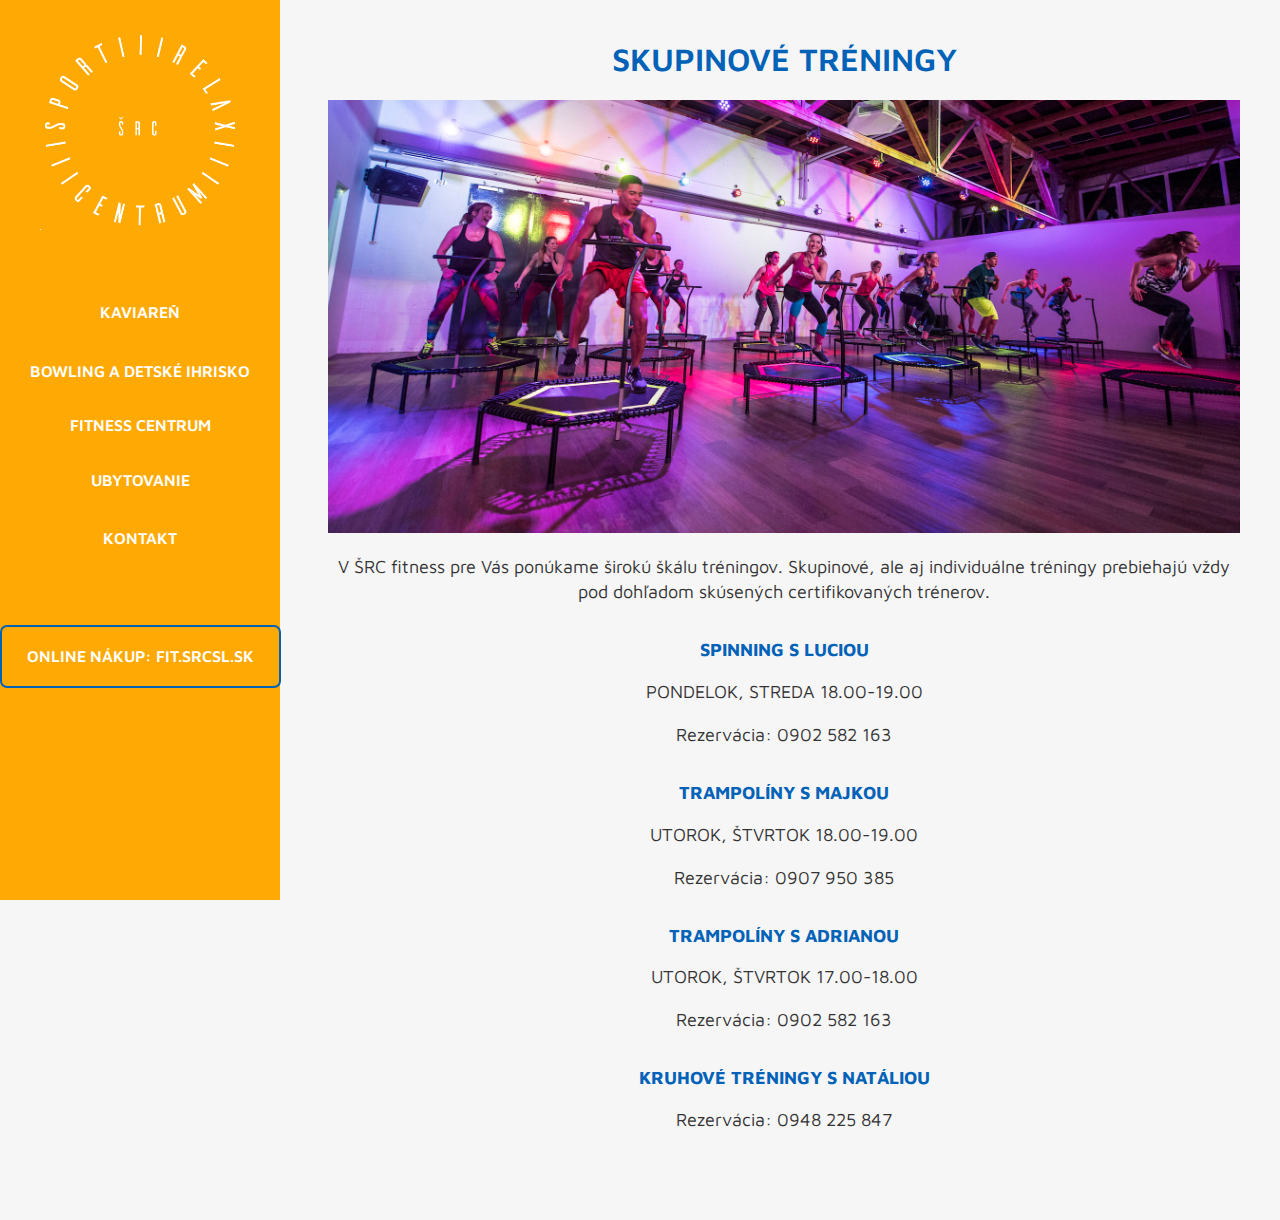
<file: SRC/SKUPINOVE_CVICENIA/skupinovecvicenia.html>
<!DOCTYPE html>
<html lang="en">
<head>
    <meta charset="UTF-8">
    <meta name="viewport" content="width=device-width, initial-scale=1.0">
    <link rel="stylesheet" href="../css/navigation.css">
    <link rel="stylesheet" href="../css/stylesrc.css">
    <link rel="stylesheet" href="../css/normalize.css">
    <link rel="preconnect" href="https://fonts.googleapis.com">
    <link rel="preconnect" href="https://fonts.gstatic.com" crossorigin>
    <link href="https://fonts.googleapis.com/css2?family=Maven+Pro:wght@400..900&display=swap" rel="stylesheet">    <title>Skupinové cvičenia</title>
</head>
<body>
    <article>
        <div class="content-container">

            <div class="responsive-menu">
                <button class="hamburger-icon">
                  <i class="fa-solid fa-bars"></i>
                </button>
            </div>

            <div id="menu-script" style="display: none;">

            </div>
            <script>
                fetch('../NAVIGACIA/navigation.html')
                .then(response => response.text())
                .then(data => {
                document.getElementById('menu-script').innerHTML = data;
                document.getElementById(`menu-script`).style.display = `block`;
                });
            </script>
         
            <div class="content-bar">

                <div class="position-clearfix">

                    <div class="full-width-container">

                        <h1>Skupinové tréningy
                        </h1>
                        <img class="full-width" src="../img/jumping.jpeg" alt="Skupinové cvičenie">
                        
                        <p>
                            V ŠRC fitness pre Vás ponúkame širokú škálu tréningov. Skupinové, ale aj individuálne tréningy prebiehajú vždy pod dohľadom skúsených certifikovaných trénerov.
                        </p>
                    </div>

                    <div class="flex-box">
                        <div class="flex-box-container">
                            <h3>Spinning s Luciou
                            </h3>
                            <p>PONDELOK, STREDA 18.00-19.00
                            </p>
                            <p>Rezervácia: 0902 582 163
                            </p>
                        </div>
                        
                        <div class="flex-box-container">
                            <h3>Trampolíny s Majkou

                            </h3>
                            <p>UTOROK, ŠTVRTOK 18.00-19.00

                            </p>
                            <p>Rezervácia: 0907 950 385

                            </p>
                        </div>
                        
                        <div class="flex-box-container">
                            <h3>Trampolíny s Adrianou

                            </h3>
                            <p>UTOROK, ŠTVRTOK 17.00-18.00

                            </p>
                            <p>Rezervácia: 0902 582 163

                            </p>
                        </div>

                        <div class="flex-box-container">
                            <h3>Kruhové tréningy s Natáliou

                            </h3>
                            <p>Rezervácia: 0948 225 847
                                
                            </p>
                        </div>
                    </div>
                </div>
            </div>
        </div>

    </article>  
    <script src="../NAVIGACIA/navigation.js"></script>
</body>
</html>
</file>
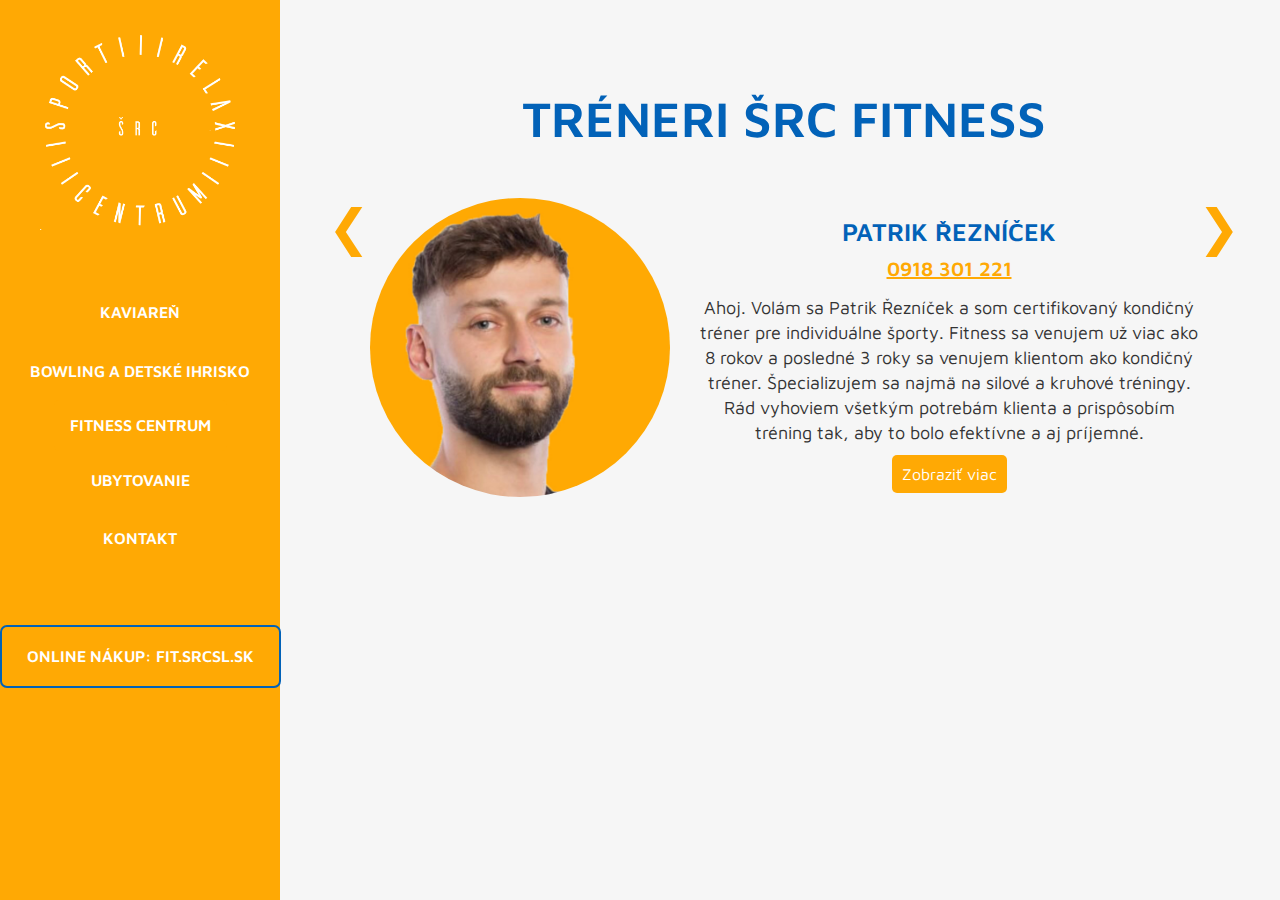
<file: SRC/TRENERI/treneri.html>
<!DOCTYPE html>
<html lang="en">
<head>
    <meta charset="UTF-8">
    <meta name="viewport" content="width=device-width, initial-scale=1.0">
    <link rel="stylesheet" href="../css/navigation.css">
    <link rel="stylesheet" href="../css/stylesrc.css">
    <link rel="stylesheet" href="../css/treneri.css">
    <link rel="stylesheet" href="../css/normalize.css">
    <link rel="preconnect" href="https://fonts.googleapis.com">
    <link rel="preconnect" href="https://fonts.gstatic.com" crossorigin>
    <link href="https://fonts.googleapis.com/css2?family=Maven+Pro:wght@400..900&display=swap" rel="stylesheet">    
    <title>Tréneri</title>
</head>
<body>
    <article>
        
        <div class="content-container">

            <div class="responsive-menu">
                <button class="hamburger-icon">
                  <i class="fa-solid fa-bars"></i>
                </button>
            </div>

            <div id="menu-script" style="display: none;">

            </div>
            <script>
                fetch('../NAVIGACIA/navigation.html')
                .then(response => response.text())
                .then(data => {
                document.getElementById('menu-script').innerHTML = data;
                document.getElementById(`menu-script`).style.display = `block`;
                });
            </script>
            
            <div class="content-bar">

                <div class="position-clearfix">
                    <h1 class="h1-big">TRÉNERI ŠRC FITNESS

                    </h1>
                    
                    <div class="slideshow-container">
                        
                        <a class="prev" onclick="plusSlides(-1)">&#10094;
                        </a>

                        <div class="slide fade">
                            
                            <div class="image">
                                <img src="../img/patrik.png" alt="Patrik Řezníček">
                            </div>

                            <div class="text">
                                <h2>Patrik Řezníček

                                </h2>
                                <a class="tel" href="tel:+421918301221">0918 301 221

                                </a>
                                <p>
                                    Ahoj. Volám sa Patrik Řezníček a som certifikovaný kondičný tréner pre individuálne športy. Fitness sa venujem už viac ako 8 rokov a posledné 3 roky sa venujem klientom ako kondičný tréner. Špecializujem sa najmä na silové a kruhové tréningy. Rád vyhoviem všetkým potrebám klienta a prispôsobím tréning tak, aby to bolo efektívne a aj príjemné.
                                    <span id="dots1" style="display: none;">Vo svojom voľnom čase sa venujem literatúre ohľadom zdravého stravovania, a preto chcem viesť svojich klientov k dosiahnutiu svojich cieľov bez drastických diét, naopak ich chcem naučiť ako si vytvoriť balans.
                                    </span>

                                </p>

                                <button id="myBtn1" onclick="readMoreLess('dots1', 'myBtn1', 'moreText1')">Zobraziť viac
                                </button>
                            
                            </div>
                        </div>
                        
                        <div class="slide fade">

                            <div class="image">
                                <img src="../img/sidonia.png" alt="Sidónia Compľová">
                            </div>

                            <div class="text">
                                <h2>Sidónia Compľová

                                </h2>
                                <a class="tel" href="tel:+421949211504">0949 211 504
                                </a>

                                <p>Sidonia Compľová je certifikovaná fitness trénerka 1. kvalifikačného stupňa. Športu sa venuje už niekoľko rokov. Špecializuje sa hlavne na silový tréning, ktorému sa už roky nevenujú len muži. Hlavne silovým tréningom si vieš vybudovať krásnu ženskú postavu a to nabraním svalovej hmoty. Sidonia pristupuje ku klientom individuálne s nadšením a trpezlivosťou.
                                    <span id="dots2" style="display: none;"> Nemaj strach, ak si začiatočník čaká ťa malá previerka toho čo vieš a zvyšok sa naučíš. Sidonia ťa prevedie od začiatku a to najprv cvikmi na TRX Total Body Resistance Exercise, ktorý rozvíja telesnú silu pomocou funkčných pohybov a samozrejme slúži ako pomôcka pri rôznych cvikoch. Ak si pokročilý ideš rovno na silový tréning, kde sa budeme maximálne venovať technike a samotnému prevedeniu cvikov. Sidonia ti taktiež pomôže so zostavením tvojho jedálnička, keďže pracuje aj ako výživová poradkyňa. Dá ti rady ako byť fit po celý rok, nie len v lete, čomu sa vyvarovať,  a hlavne ako chudnúť bez hladovania!
                                    </span>
                                </p>
                                
                                <button id="myBtn2" onclick="readMoreLess('dots2', 'myBtn2', 'moreText2')">Zobraziť viac
                                </button>

                            </div>
                         
                        </div>
                
                        <div class="slide fade">
                          
                            <div class="image">
                              <img src="../img/natalia_rybovicova.jpg" alt="Natália Rybovičová">
                          </div>

                          <div class="text">
                              <h2>Natália Rybovičová</h2>
                              <a class="tel" href="tel:+421949211504">0949 211 504
                              </a>
                              
                              <p>Natália Rybovičová je certifikovaná fitness trénerka 1. kvalifikačného stupňa. Natália je tiež reprezentantkou SR v kategórii bikini fitness. Cvičeniu sa aktívne venuje od 18 rokov. Špecializuje sa na silové tréningy a tréningy s vlastnou váhou tela, ktoré prispôsobuje potrebám klienta. Natália Vám dokáže pomôcť pri naberaní svalovej hmoty, redukcii hmotnosti spevňovaní postavy.
                                <span id="dots3" style="display: none;">  Taktiež vie vysvetliť vyvážené stravovanie a vypracovať stravovací plán na mieru podľa predstáv klienta, ktorý je efektívny a flexibilný. Sama na sebe vyskúšala rôzne tréningové princípy a formy stravovania a tieto svoje vedomosti aplikuje do praxe. Praktické skúsenosti nadobúda aj vedením osobných tréningov a samovzdelávaním sa v tomto obore. Ku klientom pristupuje vysoko individuálne, s nadšením, je komunikatívna a potreby klienta sú pre ňu najdôležitejšie. Okrem toho Vám dokáže poradiť aj s vhodným výberom doplnkov výživy vzhľadom k cieľu klienta. Už teraz sa teší na spoločné spolupráce.
                                </span>
                              </p>

                              <button id="myBtn3" onclick="readMoreLess('dots3', 'myBtn3', 'moreText3')">Zobraziť viac</button>

                          </div>
                        </div>
                      
                        <div class="slide fade">
                          
                          <div class="image">
                              <img src="../img/ada.png" alt="Adriana Stesňaková">
                          </div>

                          <div class="text">
                              <h2>Adriana Stesňaková

                              </h2>
                             
                              <a class="tel" href="tel:+421918225610">0918 225 610
                              </a>
                              <p>Moje meno je Adriána Stesňáková. Som certifikovaný kondičný tréner 1. stupňa, ktorý si s nadšením rozširuje obzory prostredníctvom kurzov, literatúry a samoštúdia. Od roku 2016 aktívne vediem kondičné kruhové tréningy v interiéri i exteriéri. Vyznačujú sa pozitívnou energiou, rôznorodými cvikmi, rozličnými typmi (TABATA, HIIT, klasický kruhový tréning…) a dobrou partiou.
                                <span id="dots4" style="display: none;"> Ako osobný tréner Ti ponúkam silové tréningy, tréningy vlastnou váhou (kombinácie plyometrickych, izometrickych cvikov, TRX, pilates, cviky na mobilitu…) s maximálnym individuálnym prístupom. Zameriavam sa aj na ženy po pôrode, keďže sama som 2-násobnou mamou, na redukciu tuku, spevnenie tela, naberanie svalovej hmoty či zlepšenie kondície. Ponúkam vypracovanie individuálneho stravovacieho a tréningového plánu s diagnostikou a podrobnou konzultáciou. Naučím Ťa, ako sa zdravo a vyvážene dlhodobo stravovať bez drastických diét a prijímať pohyb ako radosť a samozrejmosť.
                                </span>
                                
                              </p>

                              <button id="myBtn4" onclick="readMoreLess('dots4', 'myBtn4', 'moreText4')">Zobraziť viac
                              </button>

                          </div>
                          
                      </div>

                         <a class="next" onclick="plusSlides(1)">&#10095;
                         </a>
   
                    </div>
                
                    <div class="dots-container" style="text-align:center">
                        
                        <span class="dot" onclick="currentSlide(1)">
                        </span>
                        <span class="dot" onclick="currentSlide(2)">
                        </span>
                        <span class="dot" onclick="currentSlide(3)">
                        </span>
                        <span class="dot" onclick="currentSlide(4)">
                        </span>
                        
                    </div>
                
                </div>
            </div>
            
        </div>    
    </article>
    <script src="../NAVIGACIA/navigation.js"></script> 
    <script src="treneri.js"></script>
</body>
</html>
</file>
<file: SRC/css/navigation.css>
.dropbtn{background-color:#ffa904;color:white;padding:1rem;font-size:1rem;text-transform:uppercase;font-weight:600;font-family:"Maven Pro",sans-serif;border:none;cursor:pointer}.dropdown{position:relative;display:inline-block;width:100%}.dropdown-content{display:none;position:absolute;background-color:#0262b8;width:100%;box-shadow:0.375rem 0.5rem 1rem 0.375rem rgba(0,0,0,0.2);z-index:1}.dropdown-content a{color:#333;padding:0.75rem 1rem;text-decoration:none;display:block}.dropdown-content a:hover{background-color:#ffa904}.dropdown:hover .dropdown-content{display:block}.dropdown:hover .dropbtn{background-color:#538dc1;width:100%}.shopbtn{background-color:#ffa904;outline:0.125rem solid #0262b8;color:white;padding:0.625rem 0.625rem;margin-top:3.75rem;font-size:1rem;text-transform:uppercase;font-weight:600;font-family:"Maven Pro",sans-serif;border:none;cursor:pointer}.shopbtn:hover,.shopbtn:focus{background-color:#0262b8}#menu-bar{display:flex;background:#ffa904;align-items:flex-start;flex-direction:column;flex-wrap:no-wrap;position:fixed;height:100%;flex-grow:1}a{color:#333;text-decoration:none}ul{list-style:none}.responsive-menu{display:none}.menu{margin-top:3.125rem;padding-left:0;list-style:none;flex:20%}.menu li,.menu a{display:block;text-align:center;padding:0.625rem 0.9375rem;font-weight:600;color:#fff}.menu li:focus,.menu li:hover{background:#0262b8;color:#fff}.logo-container{max-width:12.5rem;height:auto;margin:0 auto;padding-top:1.875rem}.logo img{max-width:100%;height:auto}@media (max-width: 1000px){#menu-bar{display:none;width:100%;height:40.625rem;position:absolute}.menu{width:100%;height:auto;margin:0}.logo-container{max-width:100%;height:auto;padding:0;margin:2rem auto}.logo-container img{max-width:12rem;height:auto}.check li{padding-left:0}.content-bar{padding-left:0 !important}.shopbtn{padding:0.625rem 0.9375rem;margin:0;margin-top:.625rem}.responsive-menu{display:flex;min-width:100%;flex:100%;height:3.5rem;background:#ffa904}.responsive-menu .hamburger-icon{margin:.4375rem auto;background:none;border:none;color:#fff;font-size:1.25rem}}
</file>
<file: SRC/css/stylesrc.css>
html{box-sizing:border-box}*,*:before,*:after{box-sizing:inherit}menu,nav{display:block}body{color:#333;background:#f6f6f6ff;text-align:center;margin:0;font-size:100%;font-family:"Maven Pro",sans-serif;font-weight:400}article{max-width:100%}.content-container{width:100%;display:flex;flex-direction:column;flex-wrap:wrap}.position-clearfix{padding:1.25rem 2.5rem}.content-bar{display:flex;flex-direction:column;flex-wrap:no-wrap;max-width:100%;flex-grow:4;padding-left:18rem;margin-bottom:3.125rem}.full-width{max-width:62.5rem;height:auto}.half-width{max-width:28.125rem;height:auto}.full-width-container{max-width:100%}.full-width-container img{max-width:100%}.flex-box{max-width:100%;display:flex;flex-direction:row;flex-wrap:wrap}.flex-box-container{flex:0 0 50%;text-align:center}.flex-box-container img{max-width:100%;height:auto}.flex-box-container1-4{display:flex;flex-wrap:nowrap;flex:0 0 25%;max-width:100%}.flex-box-container1-3{flex:0 0 33%;margin-top:1.25rem}.flex-box-container1-3 img{max-width:100%;height:auto;padding-left:.625rem}.flex-box-container1-3 p{padding:1.25rem}.flex-box-container2-3{flex:0 0 66%;margin-top:1.25rem}.flex-box-container2-3 img{max-width:37.5rem;height:auto}h1{font-size:4.6875rem;text-transform:uppercase;color:#0262b8;font-weight:600}h2{font-size:1.5625rem;font-weight:600;color:#0262b8;text-transform:uppercase}h3{color:#0262b8;text-transform:uppercase;font-size:1.125rem;font-weight:bold}p{font-size:1.125rem;line-height:1.5625rem}.checkbox-li{font-size:.9375rem;text-align:left;margin:0;padding:0}.left-h3{text-align:left;margin:0;padding:0}.left-p{text-align:left}.long-word{word-break:break-word}button{color:white;background:#ffa904;padding:.625rem;border-radius:.3125rem;border:none}button:hover{background:#0262b8}.button-display{display:none}.prev,.next{color:#ffa904;font-size:3.125rem;cursor:pointer}.prev:focus,.prev:hover,.next:focus,.next:hover{color:#0262b8}@keyframes fadeEffect{from{opacity:.4}to{opacity:1}}@media (max-width: 1300px){.flex-box-container{flex-direction:row;flex-wrap:no-wrap;flex:100%}.flex-box-container2-3{flex-direction:row;flex-wrap:no-wrap;flex:100%}.flex-box-container1-3{flex-direction:row;flex-wrap:no-wrap;flex:50%}.left-h3{text-align:center}.left-p{text-align:center}table{margin:0 auto;text-align:center}}@media (max-width: 1100px){.flex-box-container1-3{flex-direction:row;flex-wrap:no-wrap;flex:100%}.flex-box-container2-3{flex:100%}.flex-box-container2-3 img{max-width:100%;height:auto}}@media (max-width: 1070px){span{display:none}.slide{margin-top:2rem}.dots-container{display:none}.button-display{display:block;margin:0 auto}.slideshow-container{margin-bottom:40px}}
</file>
<file: SRC/css/index.css>
a{color:#fff !important}.trainers{width:100%;max-width:100%;height:auto;padding:.625rem;border-radius:50%}.full-width-container{margin:1.25rem}
</file>
<file: SRC/css/faq.css>
.faq-container p,.faq-container h3{text-align:left;margin:0}.faq-container h3{padding-top:1.25em}
</file>
<file: SRC/css/fitness_squash.css>
.left-flex-box{padding:2.1875rem}
</file>
<file: SRC/css/treneri.css>
.content-bar{width:100%}.slideshow-container{max-width:62.5rem;margin:0 auto;overflow:hidden;display:flex}.slide{display:none}.slide.fade{animation-name:fadeEffect;animation-duration:1s;display:flex}.image{max-width:18.75rem;margin-right:1.875rem;height:auto;flex:1}.image img{width:18.75rem;height:auto;border-radius:50%}.text{overflow:hidden;max-width:100%;flex:1}.text h2{margin-bottom:.625rem}.text p{margin-top:.9375rem;margin-bottom:.625rem}.tel{color:#ffa904;font-size:1.25rem;font-weight:600;text-decoration:underline}.tel:focus,.tel:hover{color:#0262b8}.h1-big{font-size:3.125rem !important;margin-top:4.375rem !important;margin-bottom:3.125rem !important}@media screen and (max-width: 1230px){.image img{max-width:90%}.image{padding-top:30px}.h1-big{font-size:2rem !important;margin:.67rem !important}}@media screen and (max-width: 1100px){.image{padding-top:50px}}@media screen and (max-width: 1000px){.slideshow-container,.slide{display:block !important}.slide{margin-bottom:3rem}.prev,.next{display:none}.image{margin:0;align-items:center;max-width:100%;padding-top:0}h1{margin:1.25rem !important}}
</file>
<file: SRC/css/kontakt.css>
.contact{text-align:left;max-width:28.125rem;padding-left:6.25rem}p>a{text-decoration:underline}.left-a{padding-left:20px;text-align:right}p{text-align:left;margin:0}h1,h2,h3{text-align:left}.name{text-align:left}input[type=text],input[type=email],textarea{width:100%;padding:.75rem;border:0.0625rem solid #538dc1;border-radius:.25rem;box-sizing:border-box;margin-top:.375rem;margin-bottom:1rem;resize:vertical}input[type=submit]{background-color:#0262b8;color:white;padding:.75rem 1.25rem;border:none;border-radius:0.25rem;cursor:pointer}input[type=submit]:hover{background-color:#538dc1}textarea{min-height:6.25rem;max-height:15.625rem}@media (max-width: 1300px){.contact{flex-direction:row;flex-wrap:no-wrap;max-width:50%;padding-left:0}.contact-padding{padding-left:2.5rem}table{margin:0 !important}}@media (max-width: 1100px){table{margin:0 auto !important}.contact{flex-direction:row;flex-wrap:no-wrap;max-width:100%;padding-left:0}.contact-padding{padding-left:0}h1,h3,p{text-align:center}input[type=text],input[type=email]{width:49%;float:left;margin-left:.3125rem}}@media (max-width: 720px){input[type=text],input[type=email]{width:100%;float:none;margin-left:0}}
</file>
<file: SRC/css/onlinenakup.css>
.content-bar{width:100%}.slideshow-container{max-width:800px;margin:0 auto;overflow:hidden;display:flex}.slide.fade{animation-name:fadeEffect;animation-duration:1s;display:flex}.image{width:18.75rem !important;height:auto;flex:1;padding-left:50px}.image img{width:auto;max-height:500px}.image-display{display:none}.text{overflow:hidden;max-width:100%;padding:0 50px;flex:1}.text h2{margin-bottom:.625rem}.text p{margin-top:.9375rem;margin-bottom:.625rem}.tel{color:#ffa904;font-size:1.25rem;font-weight:600;text-decoration:underline}.tel:focus,.tel:hover{color:#0262b8}h1{font-size:2.5rem !important;margin-top:2rem !important;margin-bottom:0 !important}ol{text-align:left;margin:0;margin-bottom:10px;font-size:1.125rem;line-height:1.5625rem}.onlinebtn{background-color:#ffa904;color:#fff;padding:0.625rem 0.625rem;margin:20px 0 !important;font-size:1rem;text-transform:uppercase;font-weight:600;font-family:"Maven Pro",sans-serif;border:none;cursor:pointer}.onlinebtn:hover,.online:focus{background-color:#0262b8}.onlinebtn>a{color:#fff}#more{display:none}.dots-container{margin-top:20px}.dot{height:30px;width:30px;margin:0 2px;background-color:#ffa904;color:#fff;border-radius:50%;display:inline-block;transition:background-color 0.6s ease;padding-top:5px}.dot:focus,.dot:hover{background:#0262b8}.active{background-color:#0262b8}@media (max-width: 1070px){.slideshow-container,.slide{display:block !important}.image{display:none}.image-display{display:block;max-width:100%;height:auto;margin:20px 0}.prev,.next{display:none}}
</file>
